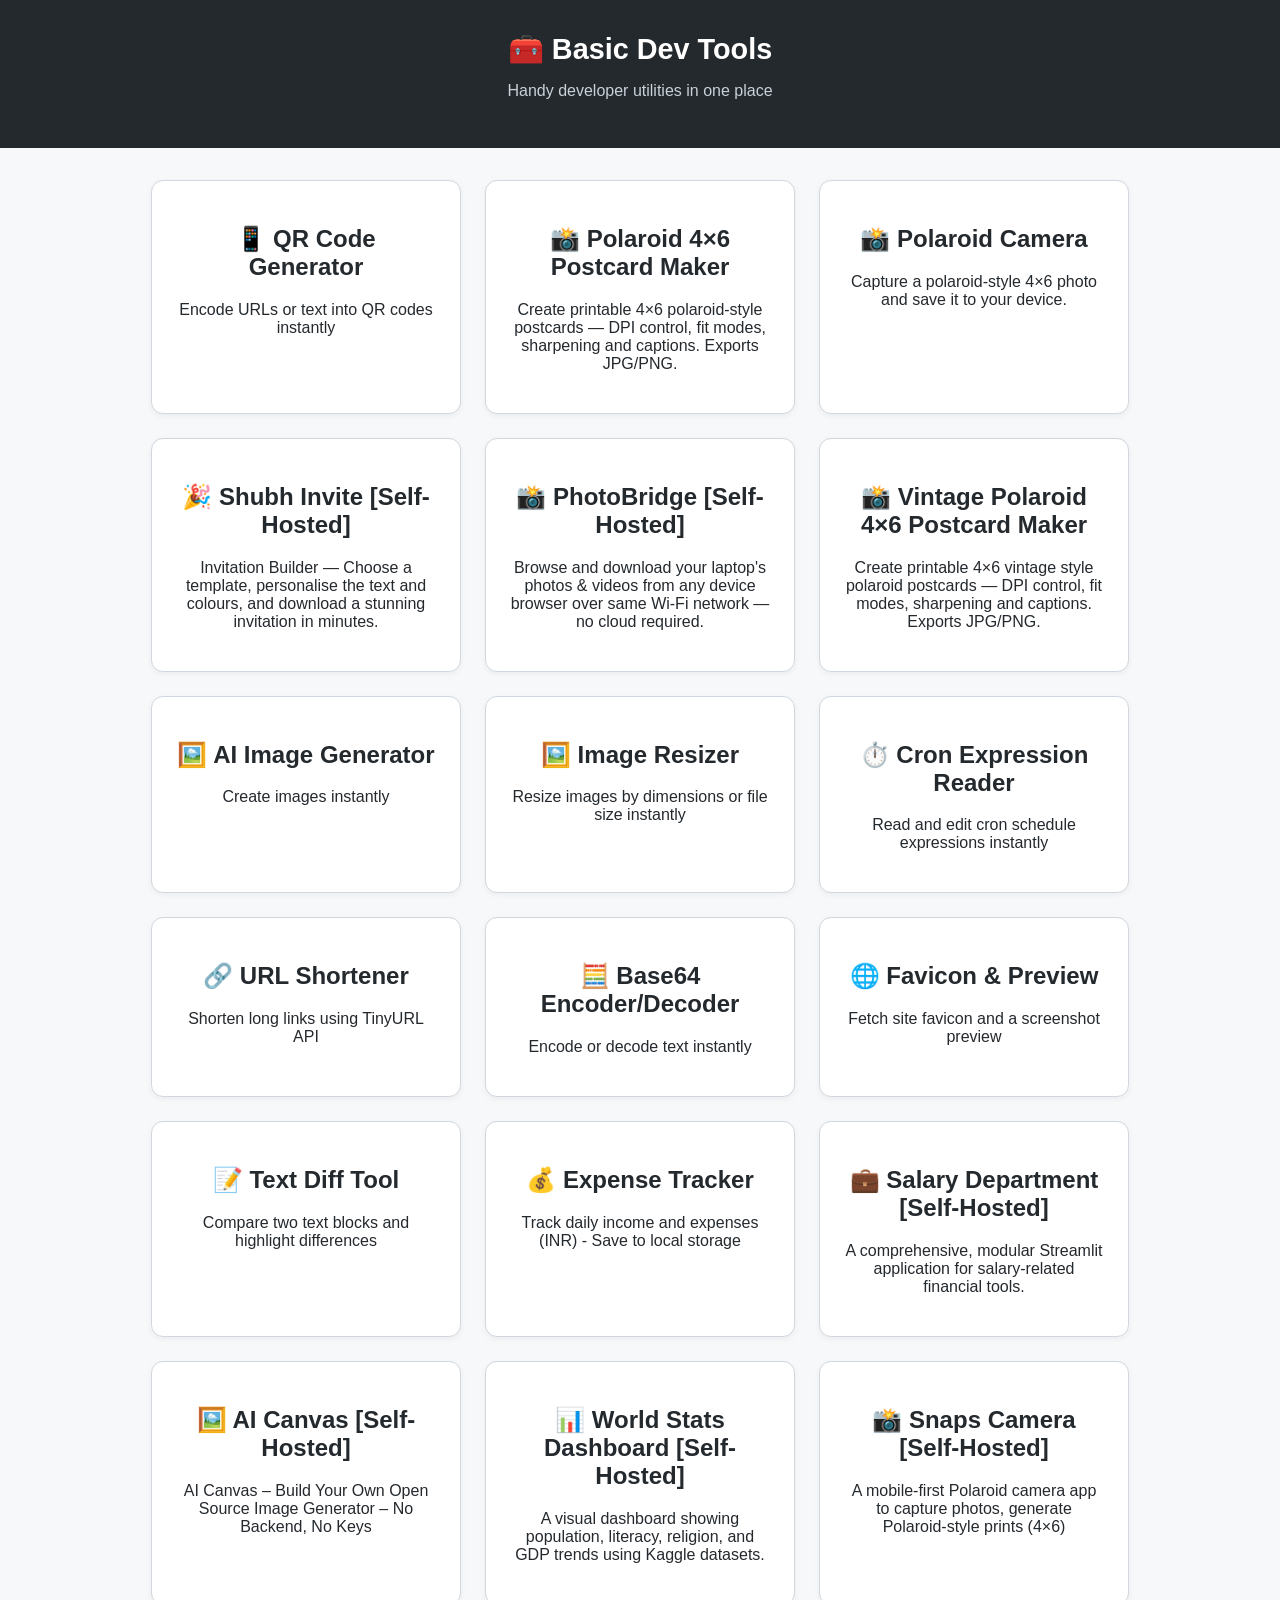
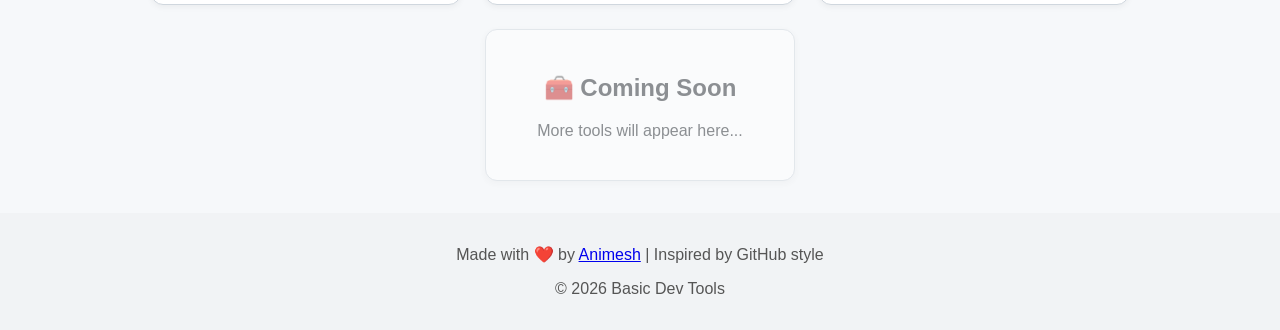
<file: index.html>
<!DOCTYPE html>
<html lang="en">

<head>
    <meta charset="UTF-8" />
    <meta name="viewport" content="width=device-width, initial-scale=1.0" />
    <title>Basic Dev Tools</title>
    <link rel="stylesheet" href="css/main.css" />
</head>

<body>
    <header>
        <h1>🧰 Basic Dev Tools</h1>
        <p>Handy developer utilities in one place</p>
    </header>

    <main class="tile-container">
        <a href="tools/qr-code.html" class="tile">
            <h2>📱 QR Code Generator</h2>
            <p>Encode URLs or text into QR codes instantly</p>
        </a>

        <a href="tools/polaroid.html" class="tile">
            <h2>📸 Polaroid 4×6 Postcard Maker</h2>
            <p>Create printable 4×6 polaroid-style postcards — DPI control, fit modes, sharpening and captions. Exports
                JPG/PNG.</p>
        </a>

        <a href="tools/polaroid-camera.html" class="tile">
            <h2>📸 Polaroid Camera</h2>
            <p>Capture a polaroid-style 4×6 photo and save it to your device.</p>
        </a>

        <a href="https://animesh2411.github.io/shubh-invite/" class="tile" target="_blank" rel="noopener noreferrer">
            <h2>🎉 Shubh Invite [Self-Hosted]</h2>
            <p>Invitation Builder — Choose a template, personalise the text and colours, and download a stunning invitation in minutes.</p>
        </a>

        <a href="https://apps.microsoft.com/detail/xp9k4tzx6381mm?cid=PCCongratsBnr&hl=en-US&gl=IN" class="tile" target="_blank" rel="noopener noreferrer">
            <h2>📸 PhotoBridge [Self-Hosted]</h2>
            <p>Browse and download your laptop's photos &amp; videos from any device browser over same Wi‑Fi network — no cloud required.</p>
        </a>

        <a href="tools/polaroid-effect.html" class="tile">
            <h2>📸 Vintage Polaroid 4×6 Postcard Maker</h2>
            <p>Create printable 4×6 vintage style polaroid postcards — DPI control, fit modes, sharpening and captions.
                Exports JPG/PNG.</p>
        </a>

        <a href="tools/image-generator.html" class="tile">
            <h2>🖼️ AI Image Generator</h2>
            <p>Create images instantly</p>
        </a>

        <a href="tools/image-resizer.html" class="tile">
            <h2>🖼️ Image Resizer</h2>
            <p>Resize images by dimensions or file size instantly</p>
        </a>

        <a href="tools/cron.html" class="tile">
            <h2>⏱️ Cron Expression Reader</h2>
            <p>Read and edit cron schedule expressions instantly</p>
        </a>

        <a href="tools/url-shortener.html" class="tile">
            <h2>🔗 URL Shortener</h2>
            <p>Shorten long links using TinyURL API</p>
        </a>

        <a href="tools/base64-tool.html" class="tile">
            <h2>🧮 Base64 Encoder/Decoder</h2>
            <p>Encode or decode text instantly</p>
        </a>

        <a href="tools/favicon-fetcher.html" class="tile">
            <h2>🌐 Favicon & Preview</h2>
            <p>Fetch site favicon and a screenshot preview</p>
        </a>

        <a href="tools/text-diff.html" class="tile">
            <h2>📝 Text Diff Tool</h2>
            <p>Compare two text blocks and highlight differences</p>
        </a>

        <a href="tools/expense-tracker.html" class="tile">
            <h2>💰 Expense Tracker</h2>
            <p>Track daily income and expenses (INR) - Save to local storage</p>
        </a>

        <a href="https://yoursalary.streamlit.app/" class="tile" target="_blank" rel="noopener noreferrer">
            <h2>💼 Salary Department [Self-Hosted]</h2>
            <p>A comprehensive, modular Streamlit application for salary-related financial tools.</p>
        </a>

        <a href="https://animesh2411.github.io/ai-canvas-open/" class="tile" target="_blank" rel="noopener noreferrer">
            <h2>🖼️ AI Canvas [Self-Hosted]</h2>
            <p>AI Canvas – Build Your Own Open Source Image Generator – No Backend, No Keys</p>
        </a>

        <a href="https://animesh2411.github.io/world-stats/index.html" class="tile" target="_blank" rel="noopener noreferrer">
            <h2>📊 World Stats Dashboard [Self-Hosted]</h2>
            <p>A visual dashboard showing population, literacy, religion, and GDP trends using Kaggle datasets.</p>
        </a>

        <a href="https://animesh2411.github.io/snaps-camera/" class="tile" target="_blank" rel="noopener noreferrer">
            <h2>📸 Snaps Camera [Self-Hosted]</h2>
            <p>A mobile-first Polaroid camera app to capture photos, generate Polaroid-style prints (4×6)</p>
        </a>

        <div class="tile disabled">
            <h2>🧰 Coming Soon</h2>
            <p>More tools will appear here...</p>
        </div>
    </main>

    <footer>
        <p>Made with ❤️ by <a href="https://github.com/animesh2411" target="_blank"> Animesh</a> | Inspired by GitHub
            style
        </p>
        <p>© 2026 Basic Dev Tools</p>
    </footer>

    <script src="js/main.js"></script>
</body>

</html>
</file>
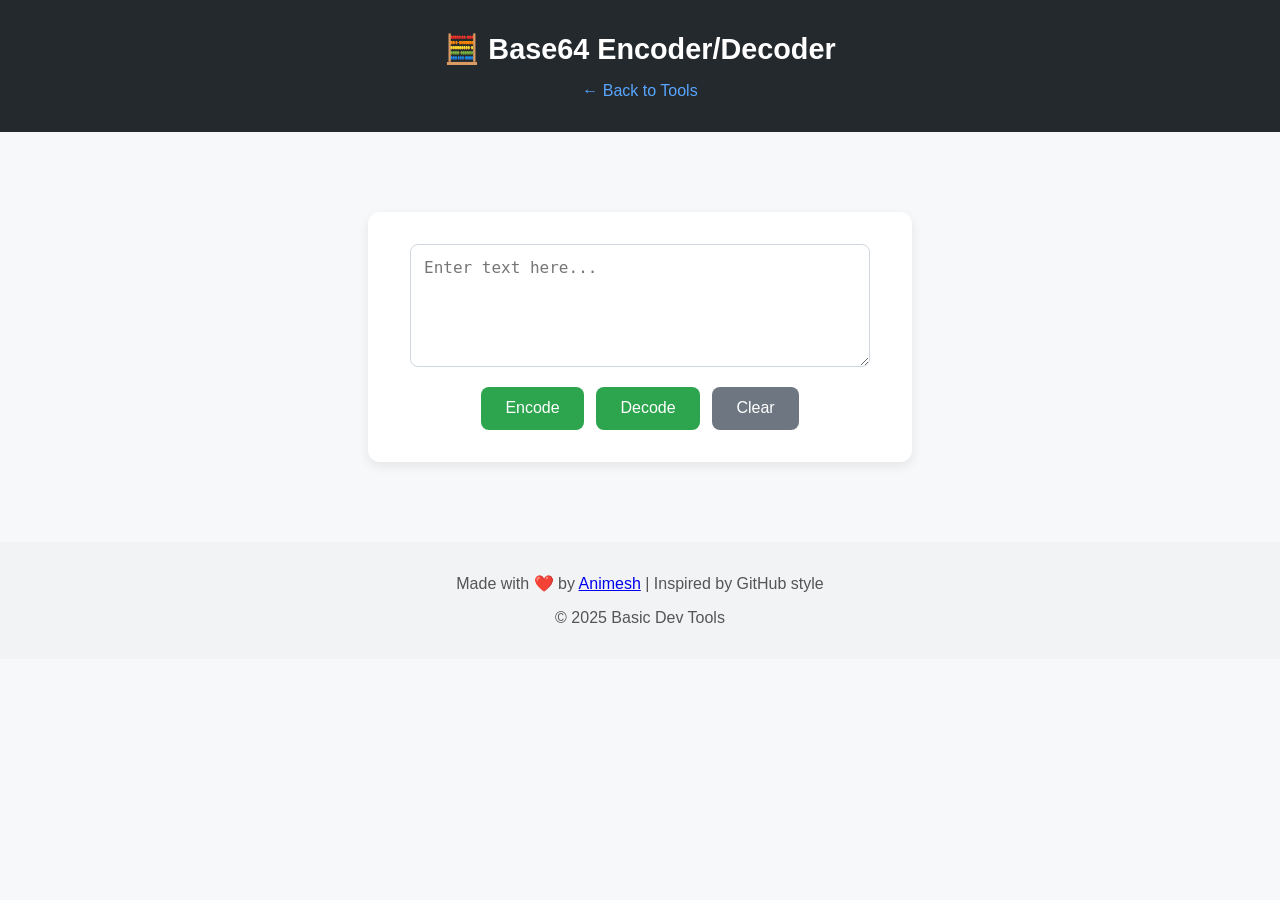
<file: tools/base64-tool.html>
<!DOCTYPE html>
<html lang="en">
<head>
    <meta charset="UTF-8"/>
    <meta name="viewport" content="width=device-width, initial-scale=1.0"/>
    <title>Base64 Encoder/Decoder - Basic Dev Tools</title>
    <link rel="stylesheet" href="css/style.css"/>
</head>
<body>
<header>
    <h1>🧮 Base64 Encoder/Decoder</h1>
    <a href="../index.html" class="back-link">← Back to Tools</a>
</header>

<main class="tool-container">
    <div class="card">
        <textarea id="textInput" placeholder="Enter text here..." rows="5"></textarea>

        <div class="btn-group">
            <button id="encodeBtn">Encode</button>
            <button id="decodeBtn">Decode</button>
            <button id="clearBtn" class="secondary">Clear</button>
        </div>

        <div id="outputBox" class="result-box" style="display:none;"></div>
    </div>
</main>

<footer>
    <p>Made with ❤️ by <a href="https://github.com/animesh2411" target="_blank"> Animesh</a> | Inspired by GitHub style
    </p>
    <p>© 2025 Basic Dev Tools</p>
</footer>

<script src="js/base64-tool.js"></script>
</body>
</html>
</file>
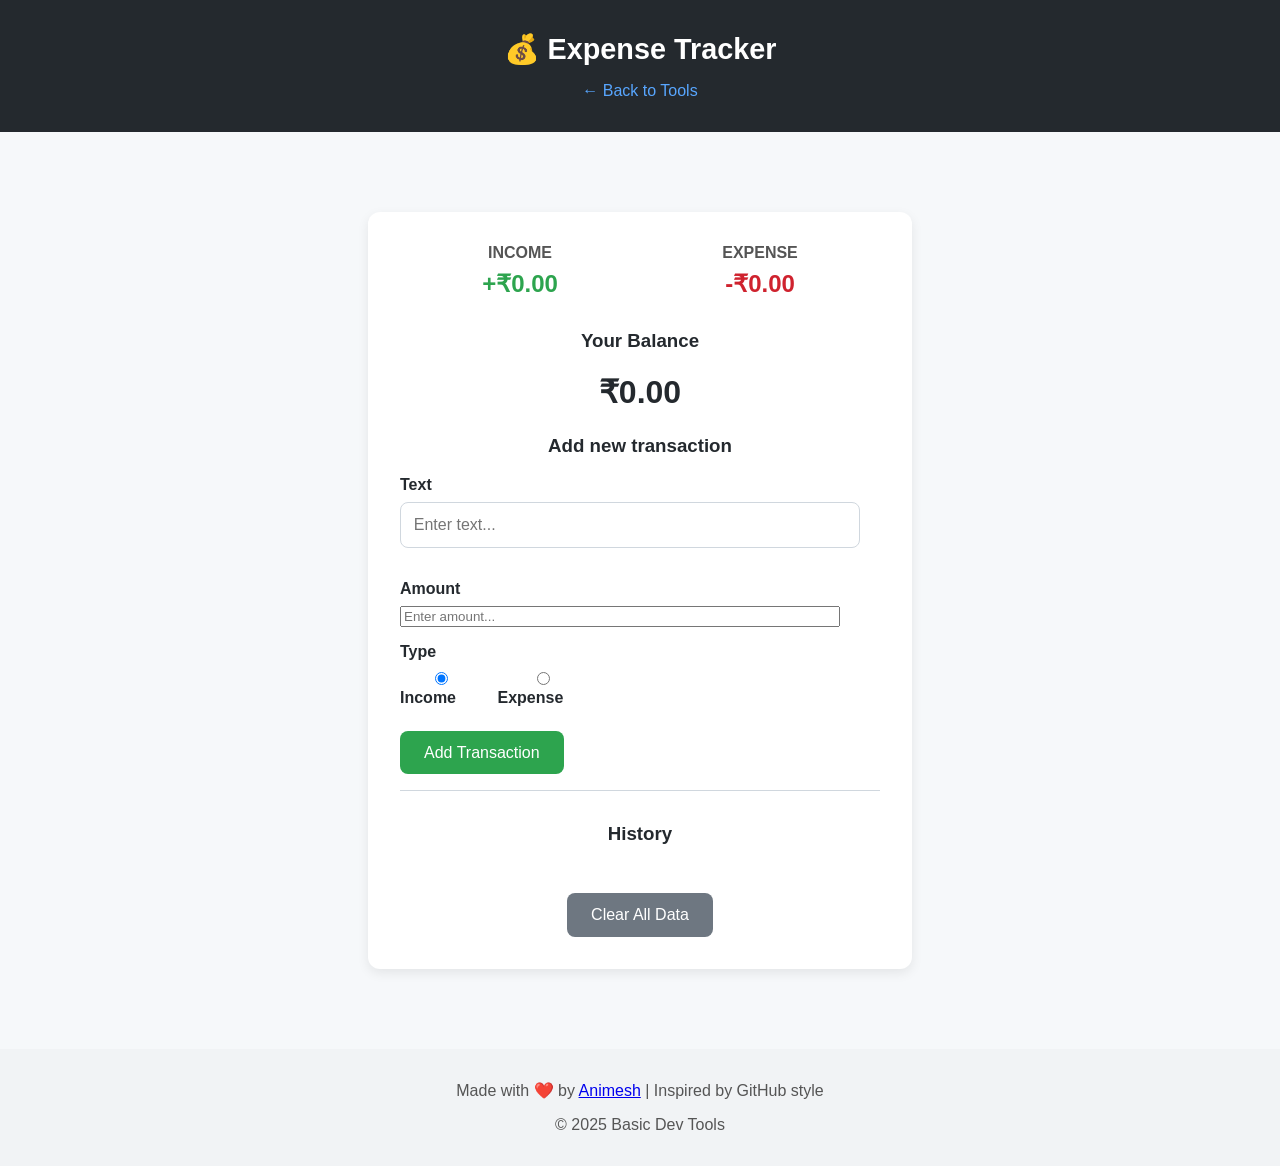
<file: tools/expense-tracker.html>
<!DOCTYPE html>
<html lang="en">

<head>
    <meta charset="UTF-8" />
    <meta name="viewport" content="width=device-width, initial-scale=1.0" />
    <title>Expense Tracker - Basic Dev Tools</title>
    <link rel="stylesheet" href="css/style.css" />
    <link rel="stylesheet" href="css/expense-tracker.css" />
</head>

<body>
    <header>
        <h1>💰 Expense Tracker</h1>
        <a href="../index.html" class="back-link">← Back to Tools</a>
    </header>

    <main class="tool-container">
        <div class="card">
            <div class="balance-container">
                <div class="balance-box">
                    <h3>Income</h3>
                    <p id="money-plus" class="money plus">₹0.00</p>
                </div>
                <div class="balance-box">
                    <h3>Expense</h3>
                    <p id="money-minus" class="money minus">₹0.00</p>
                </div>
            </div>

            <div style="text-align: center; margin-bottom: 1.5rem;">
                <h3>Your Balance</h3>
                <h1 id="balance">₹0.00</h1>
            </div>

            <h3>Add new transaction</h3>
            <form id="form" class="transaction-form">
                <div class="form-control">
                    <label for="text">Text</label>
                    <input type="text" id="text" placeholder="Enter text..." />
                </div>
                <div class="form-control">
                    <label for="amount">Amount</label>
                    <input type="number" id="amount" placeholder="Enter amount..." />
                </div>
                <div class="form-control">
                    <label>Type</label>
                    <div class="type-control">
                        <label>
                            <input type="radio" name="transType" value="income" checked> Income
                        </label>
                        <label>
                            <input type="radio" name="transType" value="expense"> Expense
                        </label>
                    </div>
                </div>
                <button class="btn">Add Transaction</button>
            </form>

            <h3>History</h3>
            <ul id="list" class="list">
                <!-- Transactions will appear here -->
            </ul>

            <button id="clearBtn" class="secondary" style="margin-top: 1rem;">Clear All Data</button>
        </div>
    </main>

    <footer>
        <p>Made with ❤️ by <a href="https://github.com/animesh2411" target="_blank"> Animesh</a> | Inspired by GitHub
            style</p>
        <p>© 2025 Basic Dev Tools</p>
    </footer>

    <script src="js/expense-tracker.js"></script>
</body>

</html>
</file>
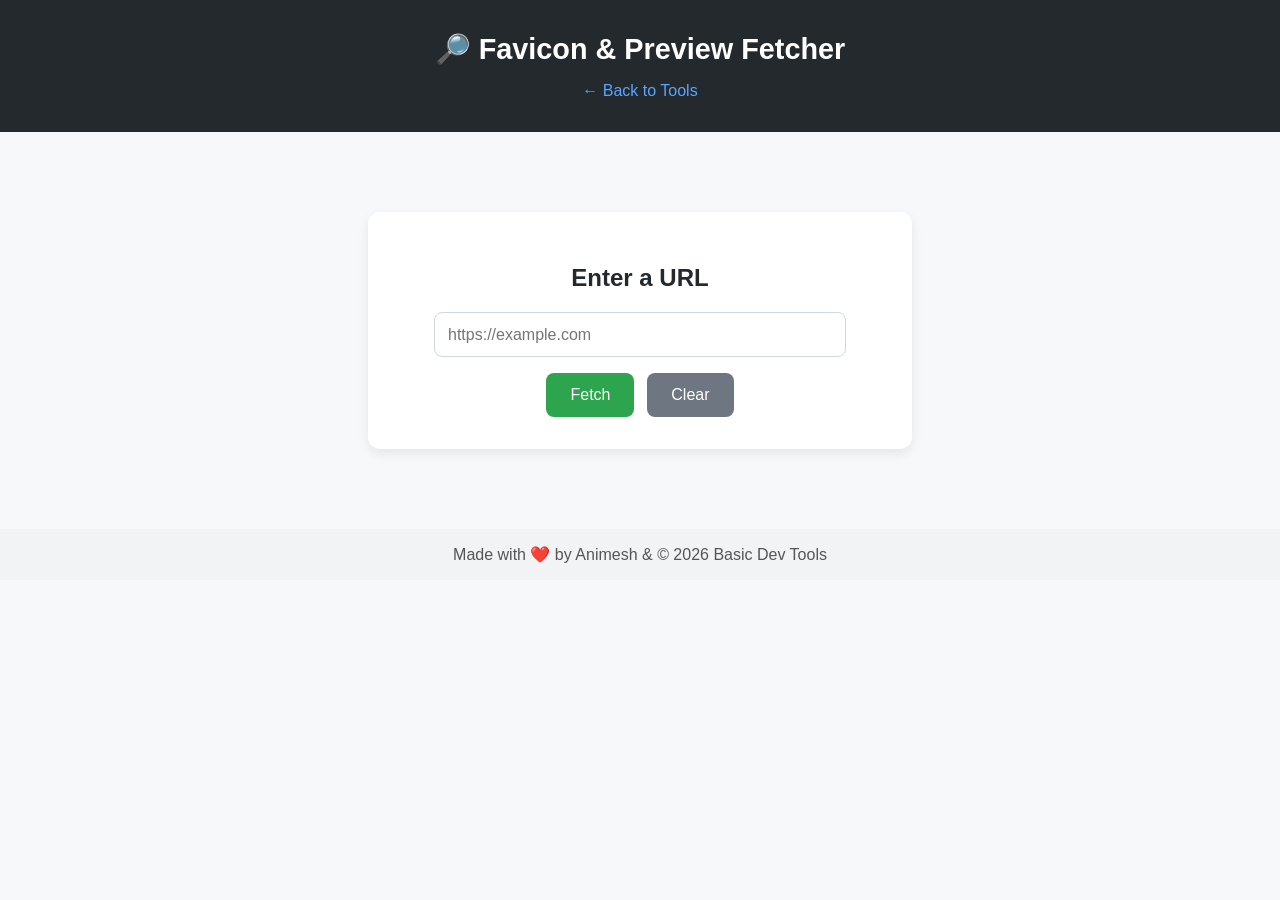
<file: tools/favicon-fetcher.html>
<!DOCTYPE html>
<html lang="en">
<head>
    <meta charset="utf-8" />
    <meta name="viewport" content="width=device-width,initial-scale=1" />
    <title>Favicon & Preview Fetcher - Basic Dev Tools</title>
    <!-- reuse your shared style file for consistent look -->
    <link rel="stylesheet" href="css/style.css" />
</head>
<body>
<header>
    <h1>🔎 Favicon & Preview Fetcher</h1>
    <a href="../index.html" class="back-link">← Back to Tools</a>
</header>

<main class="tool-container">
    <div class="card">
        <h2>Enter a URL</h2>
        <input type="text" id="urlInput" placeholder="https://example.com" />

        <div class="btn-group">
            <button id="fetchBtn">Fetch</button>
            <button id="clearBtn" class="secondary">Clear</button>
        </div>

        <div id="result" class="result-box" style="display:none;">
            <h3 id="siteTitle">—</h3>
            <div style="display:flex;gap:1rem;align-items:center;flex-wrap:wrap;">
                <div style="text-align:center;">
                    <p style="margin:0;font-weight:600">Favicon</p>
                    <img id="faviconImg" alt="favicon" style="width:64px;height:64px;border-radius:8px;border:1px solid #e1e4e8;margin-top:8px;" />
                    <div style="margin-top:6px;">
                        <button id="copyFaviconUrl" class="secondary">Copy favicon URL</button>
                    </div>
                </div>

                <div style="flex:1; min-width:200px;">
                    <p style="margin:0;font-weight:600">Preview / Screenshot</p>
                    <img id="previewImg" alt="preview" style="width:100%;max-width:420px;border-radius:8px;border:1px solid #e1e4e8;margin-top:8px;" />
                    <div style="margin-top:6px;">
                        <button id="openPreview" class="secondary">Open preview in new tab</button>
                    </div>
                </div>
            </div>

            <p id="note" style="margin-top:12px;color:#666;font-size:0.95rem;">
                Tip: To get exact OG title/description you may need a server-side fetch (CORS prevents reading arbitrary site HTML from the browser).
            </p>

            <div style="margin-top:10px;">
                <button id="copyPageUrl">Copy page URL</button>
                <a id="visitLink" href="#" target="_blank" style="margin-left:10px;">Open original site</a>
            </div>
        </div>
    </div>
</main>

<footer>
    Made with ❤️ by Animesh & © 2026 Basic Dev Tools
</footer>

<script src="js/favicon-fetcher.js"></script>
</body>
</html>
</file>
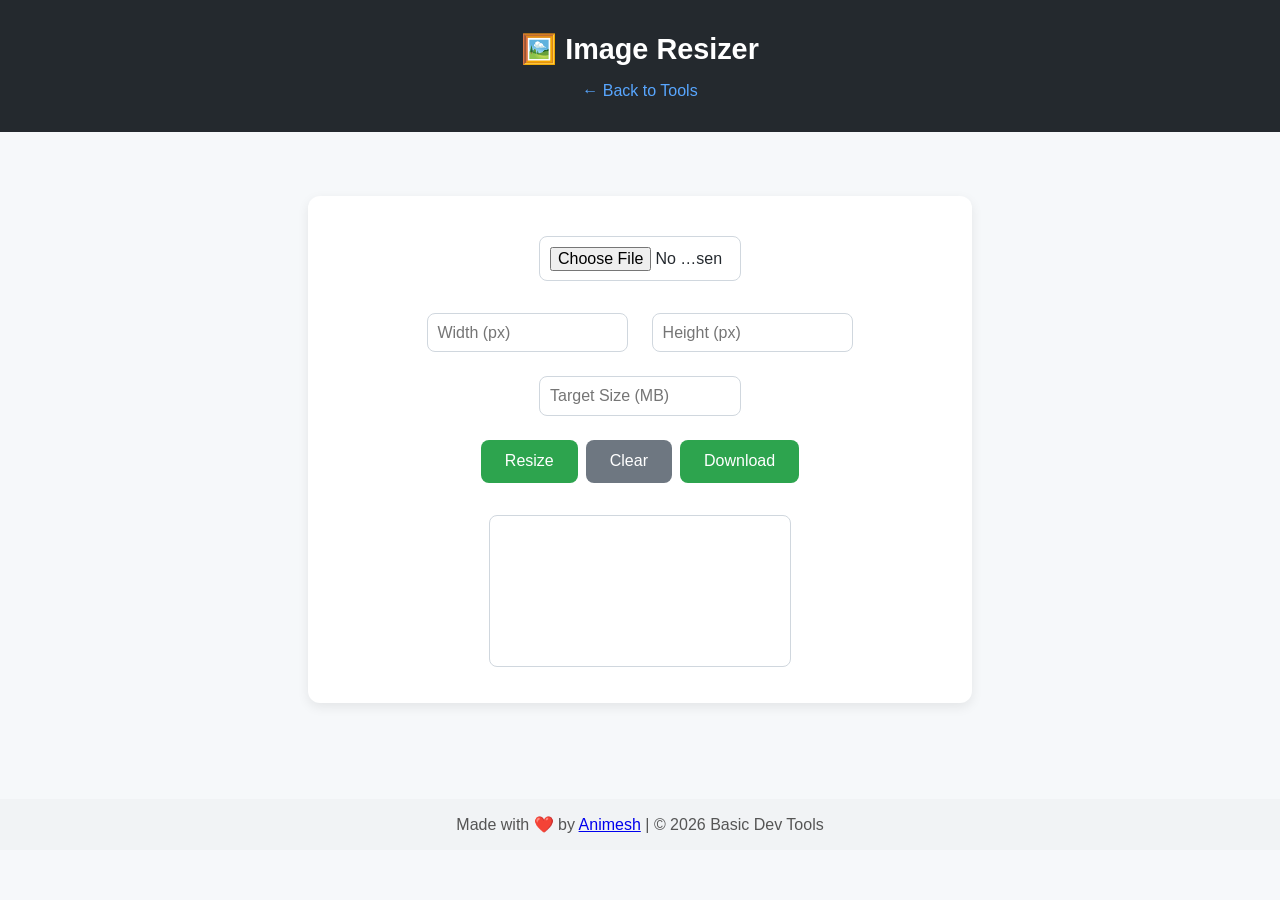
<file: tools/image-resizer.html>
<!DOCTYPE html>
<html lang="en">
<head>
    <meta charset="UTF-8">
    <title>Image Resizer - Basic Dev Tools</title>
    <link rel="stylesheet" href="css/image-resizer.css">
</head>
<body>
<header>
    <h1>🖼️ Image Resizer</h1>
    <a href="../index.html" class="back-link">← Back to Tools</a>
</header>

<div class="tool-container">
    <div class="card">
        <input type="file" id="imageInput" accept="image/*">

        <div class="btn-group">
            <input type="number" id="widthInput" placeholder="Width (px)">
            <input type="number" id="heightInput" placeholder="Height (px)">
            <input type="number" step="0.01" id="sizeInput" placeholder="Target Size (MB)">
        </div>

        <div class="btn-group">
            <button id="resizeBtn" disabled>Resize</button>
            <button id="clearBtn" class="secondary">Clear</button>
            <button id="downloadBtn" disabled>Download</button>
        </div>
        <div id="status" class="result-box"></div>
        <canvas id="previewCanvas"></canvas>
    </div>
</div>

<footer>
    Made with ❤️ by <a href="https://github.com/animesh2411" target="_blank">Animesh</a> | © 2026 Basic Dev Tools
</footer>

<script src="js/image-resizer.js"></script>
</body>
</html>
</file>
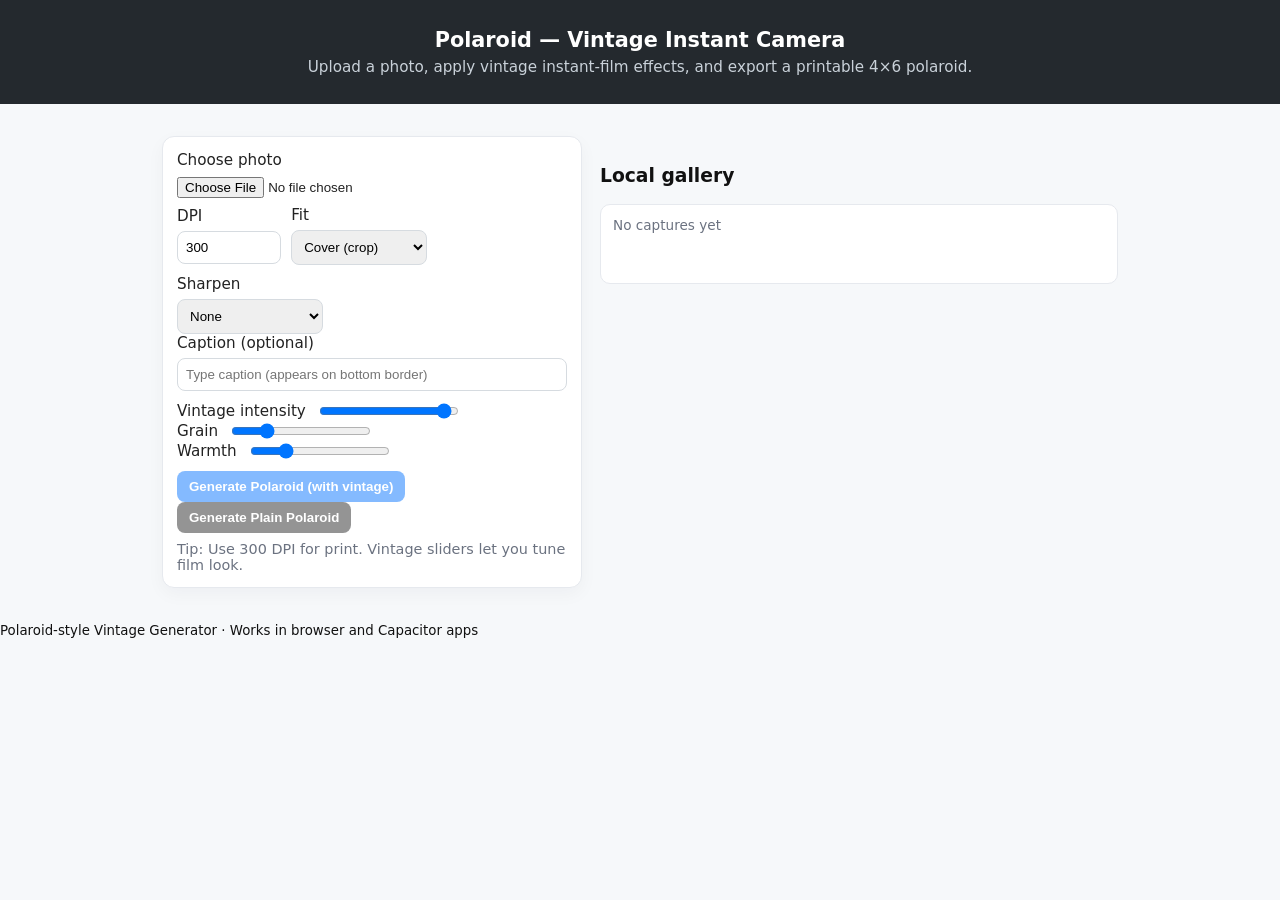
<file: tools/polaroid-effect.html>
<!doctype html>
<html lang="en">
<head>
  <meta charset="utf-8"/>
  <meta name="viewport" content="width=device-width,initial-scale=1"/>
  <title>Polaroid-style Vintage Postcard Maker</title>
  <link rel="stylesheet" href="css/polaroid-vintage.css">
</head>
<body>
<header>
  <h1>Polaroid — Vintage Instant Camera</h1>
  <p class="muted">Upload a photo, apply vintage instant-film effects, and export a printable 4×6 polaroid.</p>
</header>

<main class="container">
  <section class="controls">
    <div class="col">
      <label class="filelabel">Choose photo
        <input id="file" type="file" accept="image/*">
      </label>

      <div class="row small-muted">
        <label>DPI
          <input id="dpi" type="number" min="72" max="1200" step="1" value="300">
        </label>

        <label>Fit
          <select id="fit"><option value="cover">Cover (crop)</option><option value="contain">Contain (fit)</option></select>
        </label>

        <label>Sharpen
          <select id="sharpen"><option value="none">None</option><option value="mild">Mild</option><option value="strong">Strong</option></select>
        </label>
      </div>

      <label>Caption (optional)
        <input id="caption" type="text" placeholder="Type caption (appears on bottom border)">
      </label>

      <div class="vintage-controls" style="margin-top:10px;">
        <label>Vintage intensity
          <input id="v_intensity" type="range" min="0" max="1" step="0.01" value="0.95">
        </label>
        <label>Grain
          <input id="v_grain" type="range" min="0" max="0.4" step="0.01" value="0.09">
        </label>
        <label>Warmth
          <input id="v_warm" type="range" min="0" max="0.6" step="0.01" value="0.14">
        </label>
      </div>

      <div style="margin-top:10px;">
        <button id="generate" class="btn" disabled>Generate Polaroid (with vintage)</button>
        <button id="generatePlain" class="btn alt" disabled>Generate Plain Polaroid</button>
      </div>

      <div class="hint">Tip: Use 300 DPI for print. Vintage sliders let you tune film look.</div>
    </div>

    <div class="col previewPanel" id="previewPanel" style="display:none;">
      <div class="previewHeader">
        <strong>Preview</strong>
        <span class="small-muted" id="infoText"></span>
      </div>
      <canvas id="canvas"></canvas>
      <div class="previewActions">
        <a id="downloadLink" class="btn" download="polaroid.jpg">Download</a>
        <button id="openNewTab" class="btn alt">Open in new tab</button>
      </div>
    </div>
  </section>

  <section class="gallery">
    <h3>Local gallery</h3>
    <div id="gallery" class="galleryGrid small-muted">No captures yet</div>
  </section>
</main>

<footer>
  <small>Polaroid-style Vintage Generator · Works in browser and Capacitor apps</small>
</footer>

<script src="js/polaroid-filters.js"></script>
<script src="js/polaroid-script.js"></script>
</body>
</html>
</file>
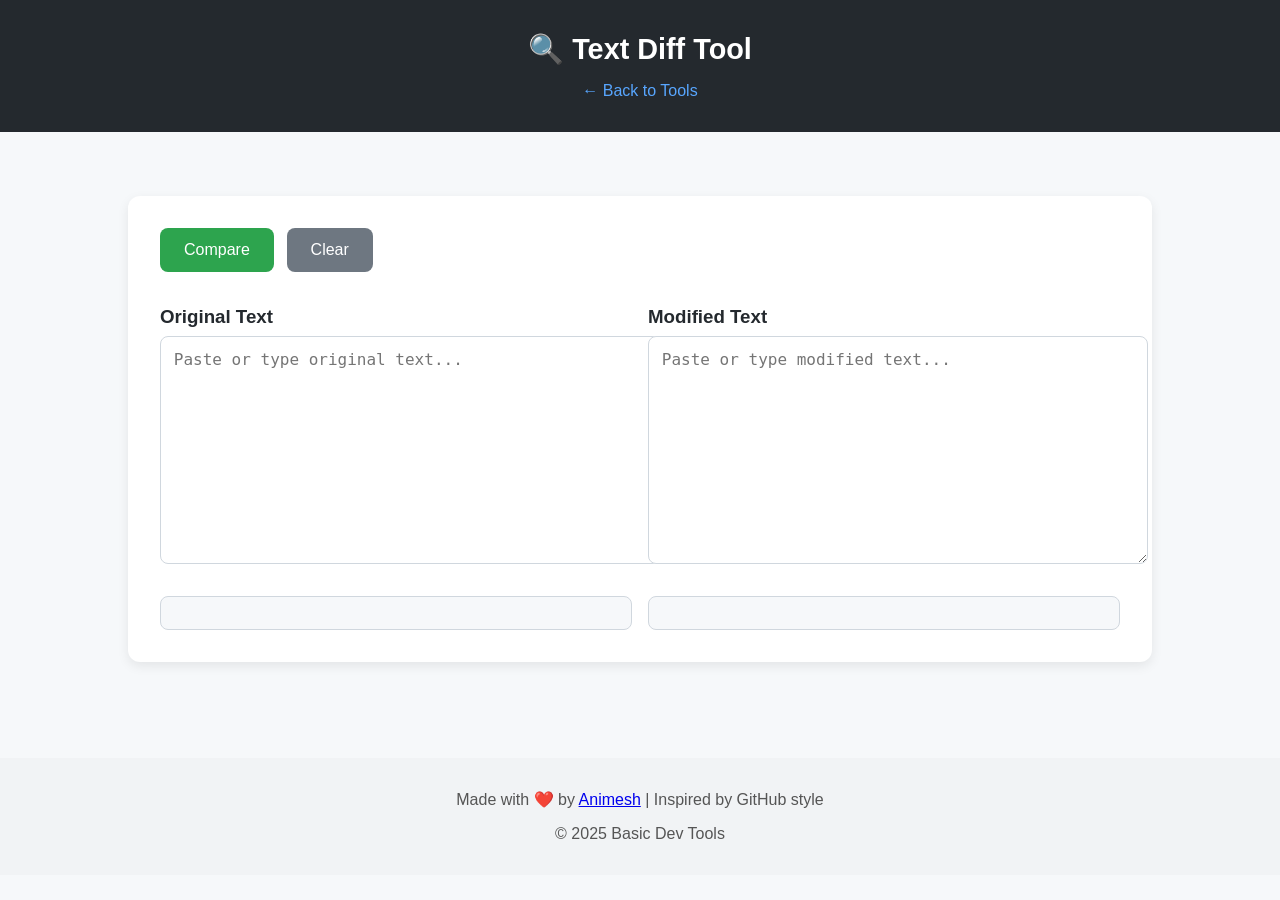
<file: tools/text-diff.html>
<!DOCTYPE html>
<html lang="en">
<head>
    <meta charset="UTF-8">
    <title>Text Diff Tool - Basic Dev Tools</title>
    <link rel="stylesheet" href="css/text-diff.css">
</head>
<body>
<header>
    <h1>🔍 Text Diff Tool</h1>
    <a href="../index.html" class="back-link">← Back to Tools</a>
</header>

<div class="tool-container">
    <div class="card">
        <div class="btn-group">
            <button id="compareBtn">Compare</button>
            <button id="clearBtn" class="secondary">Clear</button>
        </div>

        <div class="diff-container">
            <div class="diff-column">
                <h3>Original Text</h3>
                <textarea id="originalText" placeholder="Paste or type original text..."></textarea>
            </div>

            <div class="diff-column">
                <h3>Modified Text</h3>
                <textarea id="modifiedText" placeholder="Paste or type modified text..."></textarea>
            </div>
        </div>

        <div id="diffResult" class="diff-result">
            <div class="diff-side" id="diffLeft"></div>
            <div class="diff-side" id="diffRight"></div>
        </div>
    </div>
</div>

<footer>
    <p>Made with ❤️ by <a href="https://github.com/animesh2411" target="_blank">Animesh</a> | Inspired by GitHub style</p>
    <p>© 2025 Basic Dev Tools</p>
</footer>

<script src="js/text-diff.js"></script>
</body>
</html>
</file>
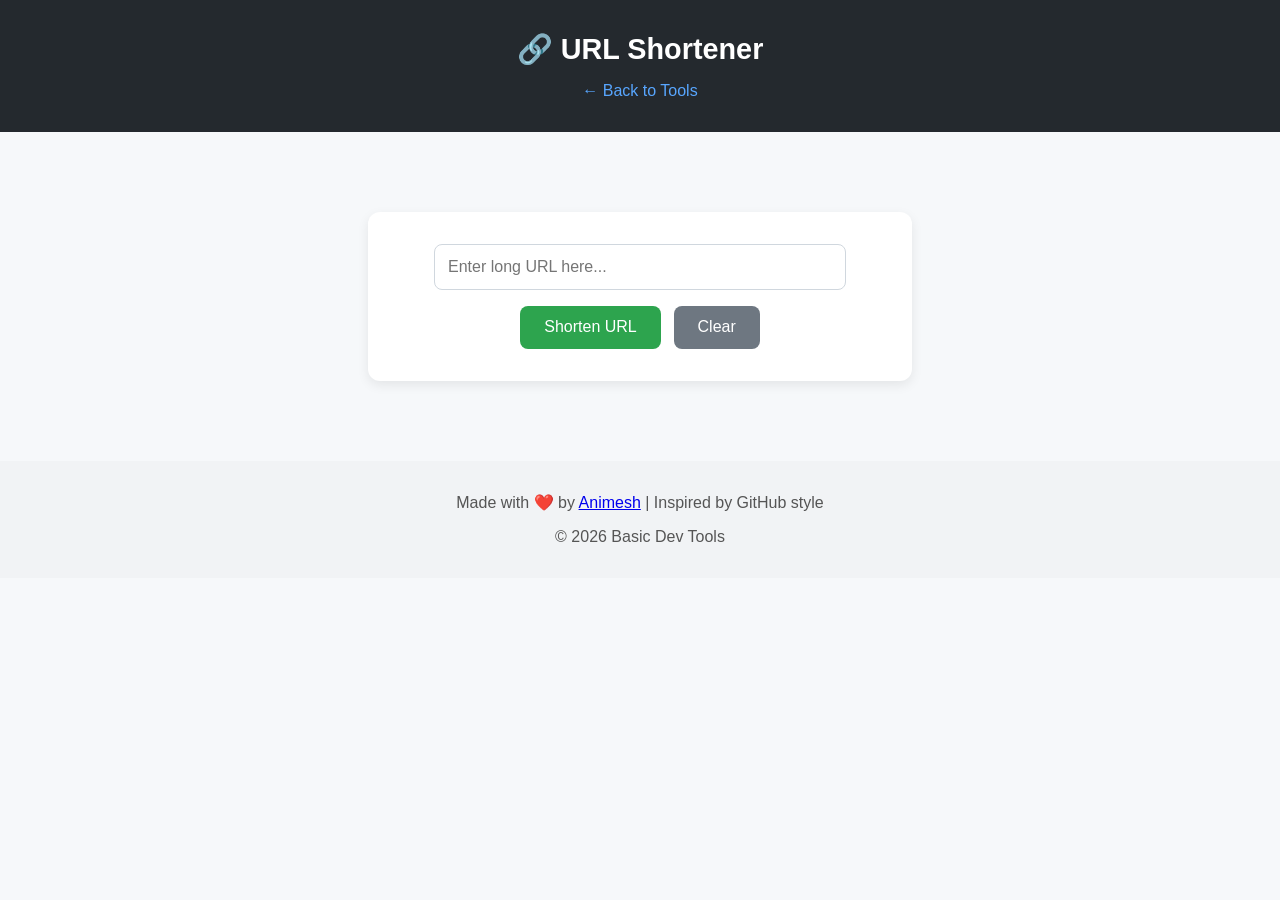
<file: tools/url-shortener.html>
<!DOCTYPE html>
<html lang="en">
<head>
    <meta charset="UTF-8"/>
    <meta name="viewport" content="width=device-width, initial-scale=1.0"/>
    <title>URL Shortener - Basic Dev Tools</title>
    <link rel="stylesheet" href="css/style.css"/>
</head>
<body>
<header>
    <h1>🔗 URL Shortener</h1>
    <a href="../index.html" class="back-link">← Back to Tools</a>
</header>

<main class="tool-container">
    <div class="card">
        <input type="text" id="longUrl" placeholder="Enter long URL here..."/>
        <div class="btn-group">
            <button id="shortenBtn">Shorten URL</button>
            <button id="clearBtn" class="secondary">Clear</button>
        </div>

        <div id="shortResult" class="result-box" style="display:none;"></div>
    </div>
</main>

<footer>
    <p>Made with ❤️ by <a href="https://github.com/animesh2411" target="_blank"> Animesh</a> | Inspired by GitHub style
    </p>
    <p>© 2026 Basic Dev Tools</p>
</footer>

<script src="js/url-shortener.js"></script>
</body>
</html>
</file>
<file: css/main.css>
body {
  font-family: "Inter", sans-serif;
  background-color: #f6f8fa;
  color: #24292e;
  margin: 0;
  padding: 0;
}

header {
  text-align: center;
  padding: 2rem 1rem;
  background: #24292e;
  color: #fff;
}

header h1 {
  margin: 0;
  font-size: 1.8rem;
}

header p {
  color: #c9d1d9;
}

.tile-container {
  display: flex;
  flex-wrap: wrap;
  justify-content: center;
  gap: 1.5rem;
  padding: 2rem;
}

.tile {
  background: #fff;
  border: 1px solid #d0d7de;
  border-radius: 12px;
  width: 260px;
  padding: 1.5rem;
  text-align: center;
  box-shadow: 0 2px 6px rgba(0,0,0,0.05);
  transition: transform 0.3s ease, box-shadow 0.3s ease;
  text-decoration: none;
  color: #24292e;
}

.tile:hover {
  transform: translateY(-5px);
  box-shadow: 0 6px 16px rgba(0,0,0,0.15);
}

.tile.disabled {
  opacity: 0.5;
  cursor: not-allowed;
}

footer {
  text-align: center;
  padding: 1rem;
  background: #f1f3f5;
  color: #555;
}
</file>
<file: tools/css/style.css>
body {
  font-family: "Inter", sans-serif;
  background-color: #f6f8fa;
  color: #24292e;
  margin: 0;
  padding: 0;
}

header {
  text-align: center;
  padding: 2rem 1rem;
  background: #24292e;
  color: #fff;
}

header h1 {
  margin: 0;
  font-size: 1.8rem;
}

.back-link {
  display: inline-block;
  margin-top: 1rem;
  color: #58a6ff;
  text-decoration: none;
}

.back-link:hover {
  text-decoration: underline;
}

.tool-container {
  padding: 2rem;
}

.card {
  background: #fff;
  max-width: 480px;
  margin: 3rem auto;
  padding: 2rem;
  border-radius: 12px;
  box-shadow: 0 4px 12px rgba(0,0,0,0.08);
  text-align: center;
}

input[type="text"] {
  width: 80%;
  padding: 0.8rem;
  font-size: 1rem;
  border-radius: 8px;
  border: 1px solid #d0d7de;
  margin-bottom: 1rem;
}

button {
  background-color: #2da44e;
  color: white;
  border: none;
  padding: 0.8rem 1.5rem;
  font-size: 1rem;
  border-radius: 8px;
  cursor: pointer;
}

button:hover {
  background-color: #2c974b;
}

.result-box {
  background: #f6f8fa;
  border-radius: 8px;
  padding: 1rem;
  margin-top: 1rem;
  word-wrap: break-word;
}

footer {
  text-align: center;
  padding: 1rem;
  background: #f1f3f5;
  color: #555;
}
textarea {
  width: 90%;
  font-size: 1rem;
  border-radius: 8px;
  border: 1px solid #d0d7de;
  padding: 0.8rem;
  margin-bottom: 1rem;
  resize: vertical;
}

.btn-group {
  display: flex;
  justify-content: center;
  gap: 0.8rem;
}

.secondary {
  background-color: #6e7781;
}

.secondary:hover {
  background-color: #5a616a;
}
.qr-card {
  display: flex;
  flex-direction: column;
  align-items: center;
}

#qrText {
  width: 90%;
  max-width: 400px;
  margin-bottom: 1rem;
}

.btn-group {
  display: flex;
  flex-wrap: wrap;
  gap: 0.8rem;
  justify-content: center;
}

#qrcodeContainer {
  margin-top: 2rem;
  display: flex;
  flex-direction: column;
  align-items: center;
}

#qrcodeCanvas {
  max-width: 90%;
  height: auto;
  border: 1px solid #d0d7de;
}

#originalText {
  font-size: 1rem;
  color: #24292e;
  word-break: break-word;
  max-width: 90%;
}


/* Responsive */
@media (max-width: 500px) {
  #qrText {
    width: 100%;
  }
  .btn-group {
    flex-direction: column;
    width: 100%;
  }
  .btn-group button {
    width: 100%;
  }
}
</file>
<file: tools/css/expense-tracker.css>
.balance-container {
    display: flex;
    justify-content: space-between;
    margin-bottom: 2rem;
    text-align: center;
}

.balance-box {
    flex: 1;
}

.balance-box h3 {
    margin: 0;
    font-size: 1rem;
    color: #555;
    text-transform: uppercase;
}

.balance-box p {
    font-size: 1.5rem;
    font-weight: bold;
    margin: 0.5rem 0 0;
}

.money.plus {
    color: #2da44e;
}

.money.minus {
    color: #cf222e;
}

.transaction-form {
    text-align: left;
    margin-bottom: 2rem;
    padding-bottom: 1rem;
    border-bottom: 1px solid #d0d7de;
}

.form-control {
    margin-bottom: 1rem;
}

.form-control label {
    display: block;
    margin-bottom: 0.5rem;
    font-weight: bold;
}

.form-control input {
    width: 90%;
    /* Match style.css input width roughly */
}

.list {
    list-style-type: none;
    padding: 0;
    margin-bottom: 2rem;
    text-align: left;
}

.list li {
    background-color: #fff;
    box-shadow: 0 1px 3px rgba(0, 0, 0, 0.12);
    color: #333;
    display: flex;
    justify-content: space-between;
    position: relative;
    padding: 10px;
    margin: 10px 0;
    border-radius: 4px;
    border-right: 5px solid #2da44e;
    /* Default to income style or neutral */
}

.list li.minus {
    border-right-color: #cf222e;
}

.delete-btn {
    cursor: pointer;
    background-color: #cf222e;
    border: 0;
    color: #fff;
    font-size: 20px;
    line-height: 20px;
    padding: 2px 5px;
    position: absolute;
    top: 50%;
    left: 0;
    transform: translate(-100%, -50%);
    opacity: 0;
    transition: opacity 0.3s ease;
}

.list li:hover .delete-btn {
    opacity: 1;
}

/* Checkbox/Radios for transaction type */
.type-control {
    display: flex;
    gap: 1rem;
    margin-bottom: 1rem;
}

@media (max-width: 500px) {
    .form-control input {
        width: 100%;
        box-sizing: border-box;
    }
}
</file>
<file: tools/css/image-resizer.css>
body {
    font-family: "Inter", sans-serif;
    background-color: #f6f8fa;
    color: #24292e;
    margin: 0;
    padding: 0;
}

header {
    text-align: center;
    padding: 2rem 1rem;
    background: #24292e;
    color: #fff;
}

header h1 {
    margin: 0;
    font-size: 1.8rem;
}

.back-link {
    display: inline-block;
    margin-top: 1rem;
    color: #58a6ff;
    text-decoration: none;
}

.back-link:hover {
    text-decoration: underline;
}

.tool-container {
    padding: 2rem;
}

.card {
    background: #fff;
    max-width: 600px;
    margin: 2rem auto;
    padding: 2rem;
    border-radius: 12px;
    box-shadow: 0 4px 12px rgba(0,0,0,0.08);
    text-align: center;
}

input[type="file"], input[type="number"] {
    width: 90%;
    max-width: 180px;
    padding: 0.6rem;
    margin: 0.5rem;
    border-radius: 8px;
    border: 1px solid #d0d7de;
    font-size: 1rem;
}

.btn-group {
    display: flex;
    flex-wrap: wrap;
    justify-content: center;
    gap: 0.5rem;
    margin: 1rem 0;
}

button {
    background-color: #2da44e;
    color: white;
    border: none;
    padding: 0.8rem 1.5rem;
    font-size: 1rem;
    border-radius: 8px;
    cursor: pointer;
}

button:hover {
    background-color: #2c974b;
}

.secondary {
    background-color: #6e7781;
}

.secondary:hover {
    background-color: #5a616a;
}

canvas {
    margin-top: 1rem;
    max-width: 100%;
    border: 1px solid #d0d7de;
    border-radius: 8px;
}

.result-box {
    margin-top: 1rem;
    word-wrap: break-word;
    font-size: 0.95rem;
    color: #24292e;
    text-align: center;
}

/* Responsive */
@media (max-width: 500px) {
    input[type="number"], input[type="file"] {
        width: 100%;
    }
    .btn-group {
        flex-direction: column;
    }
    .btn-group button {
        width: 100%;
    }
}
footer {
    width: 100%;
    text-align: center;
    padding: 1rem;
    background: #f1f3f5;
    color: #555;
    margin-top: 2rem;
    box-sizing: border-box;
}
</file>
<file: tools/css/polaroid-vintage.css>
/* polaroid-vintage.css - layout + controls */
:root {
  --bg: #f6f8fa;
  --card: #fff;
  --accent: #0b78ff;
  --muted: #6b7280;
  --maxwidth: 980px;
}

*{box-sizing:border-box}
body {
  font-family: Inter, system-ui, -apple-system, "Segoe UI", Roboto, Arial;
  margin:0; background:var(--bg); color:#111;
}

header {
  text-align:center; padding:28px 12px; background:#24292e; color:#fff;
}
header h1 { margin:0; font-size:1.3rem }
header p { margin:6px 0 0; color:#c9d1d9; font-size:0.95rem }

.container { max-width:var(--maxwidth); margin:20px auto; padding:12px; display:grid; gap:18px; grid-template-columns: 1fr; }
@media(min-width:900px) {
  .container { grid-template-columns: 420px 1fr; align-items:start; }
}

.controls { display:flex; gap:18px; align-items:flex-start; }
.col { background:var(--card); border:1px solid #e6e9ee; border-radius:12px; padding:14px; box-shadow:0 6px 18px rgba(16,24,40,0.04); }
.previewPanel { min-height:320px; display:flex; flex-direction:column; justify-content:flex-start; }
.previewHeader { display:flex; justify-content:space-between; align-items:center; margin-bottom:8px; }
.previewActions { margin-top:10px; display:flex; gap:8px; align-items:center; }
.filelabel input[type="file"] { display:block; margin-top:8px; }

.row { display:flex; gap:10px; align-items:center; flex-wrap:wrap; margin-top:8px; }
label { display:block; font-size:0.95rem; color:#222; }
input[type="text"], input[type="number"], select { padding:8px; border-radius:8px; border:1px solid #d6dbe0; width:100%; margin-top:6px; }
input[type="range"] { width:140px; margin-left:8px; vertical-align:middle; }

.btn { background:var(--accent); color:white; border:none; padding:8px 12px; border-radius:8px; cursor:pointer; font-weight:600; }
.btn.alt { background:#2c2c2c; }
.btn:disabled { opacity:0.5; cursor:default; }

.hint { margin-top:8px; font-size:0.9rem; color:var(--muted) }
.small-muted { font-size:0.85rem; color:var(--muted) }

canvas { width:100%; max-width:900px; border-radius:6px; background:#fff; display:block; }

.gallery { margin-top:10px; }
.galleryGrid { display:flex; gap:8px; flex-wrap:wrap; padding:12px; border-radius:10px; background:var(--card); border:1px solid #e6e9ee; min-height:80px; }
.galleryGrid .tile { width:108px; padding:6px; border-radius:8px; border:1px solid #e8eaed; background:#fff; text-align:center; }
.galleryGrid img { width:100%; border-radius:4px; display:block; }
</file>
<file: tools/css/text-diff.css>
body {
  font-family: "Inter", sans-serif;
  background-color: #f6f8fa;
  color: #24292e;
  margin: 0;
  padding: 0;
}

header {
  text-align: center;
  padding: 2rem 1rem;
  background: #24292e;
  color: #fff;
}

header h1 {
  margin: 0;
  font-size: 1.8rem;
}

.back-link {
  display: inline-block;
  margin-top: 1rem;
  color: #58a6ff;
  text-decoration: none;
}

.back-link:hover {
  text-decoration: underline;
}

.tool-container {
  padding: 2rem;
}

.card {
  background: #fff;
  max-width: 960px;
  margin: 2rem auto;
  padding: 2rem;
  border-radius: 12px;
  box-shadow: 0 4px 12px rgba(0,0,0,0.08);
}

/* Buttons */
.btn-group {
  display: flex;
  justify-content: flex-start;
  gap: 0.8rem;
  margin-bottom: 1rem;
}

button {
  background-color: #2da44e;
  color: white;
  border: none;
  padding: 0.8rem 1.5rem;
  font-size: 1rem;
  border-radius: 8px;
  cursor: pointer;
}

button:hover {
  background-color: #2c974b;
}

.secondary {
  background-color: #6e7781;
}

.secondary:hover {
  background-color: #5a616a;
}

/* Diff container for input textareas */
.diff-container {
  display: flex;
  gap: 1rem;
  margin-top: 1rem;
  flex-wrap: wrap; /* stack on small screens */
}

.diff-column {
  flex: 1;
  display: flex;
  flex-direction: column;
}

.diff-column h3 {
  margin-bottom: 0.5rem;
}

.diff-column textarea {
  width: 100%;
  min-height: 200px;
  padding: 0.8rem;
  font-size: 1rem;
  border-radius: 8px;
  border: 1px solid #d0d7de;
  resize: vertical;
}

/* Diff result section */
.diff-result {
  display: flex;
  gap: 1rem;
  margin-top: 2rem;
}

.diff-side {
  flex: 1;
  background: #f6f8fa;
  border: 1px solid #d0d7de;
  border-radius: 8px;
  padding: 1rem;
  overflow-x: auto;
  white-space: pre-wrap;
  word-break: break-word;
  max-height: 600px;
}

.diff-line {
  white-space: pre-wrap;
  word-break: break-word;
  margin-bottom: 2px;
}

.diff-removed {
  background-color: #ffeef0; /* light red */
}

.diff-added {
  background-color: #e6ffed; /* light green */
}

.char-removed {
  background-color: #fdd; /* inline removed chars */
}

.char-added {
  background-color: #cfc; /* inline added chars */
}

footer {
  text-align: center;
  padding: 1rem;
  background: #f1f3f5;
  color: #555;
  margin-top: 2rem;
}

/* Responsive layout */
@media (max-width: 768px) {
  .diff-result,
  .diff-container {
    flex-direction: column;
  }
}

@media (max-width: 500px) {
  .btn-group {
    flex-direction: column;
    width: 100%;
  }
  .btn-group button {
    width: 100%;
  }
}
</file>
